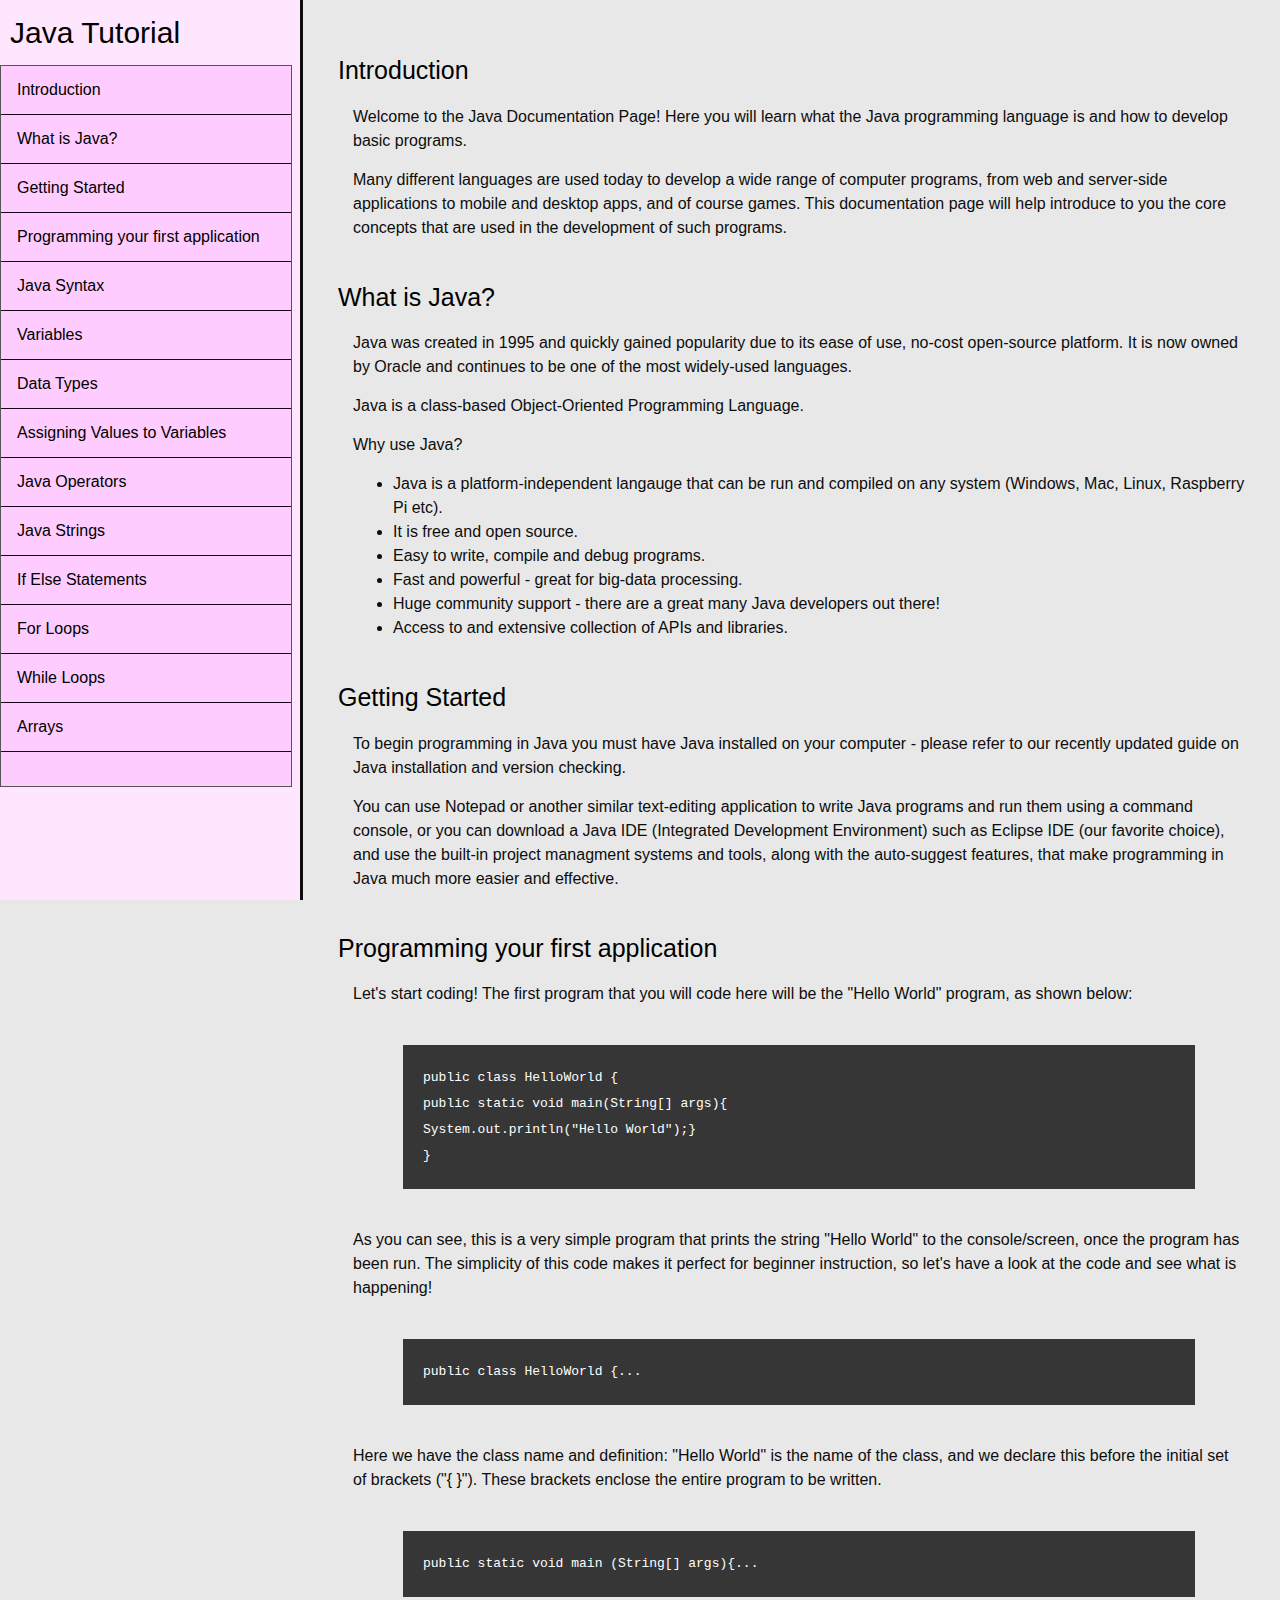
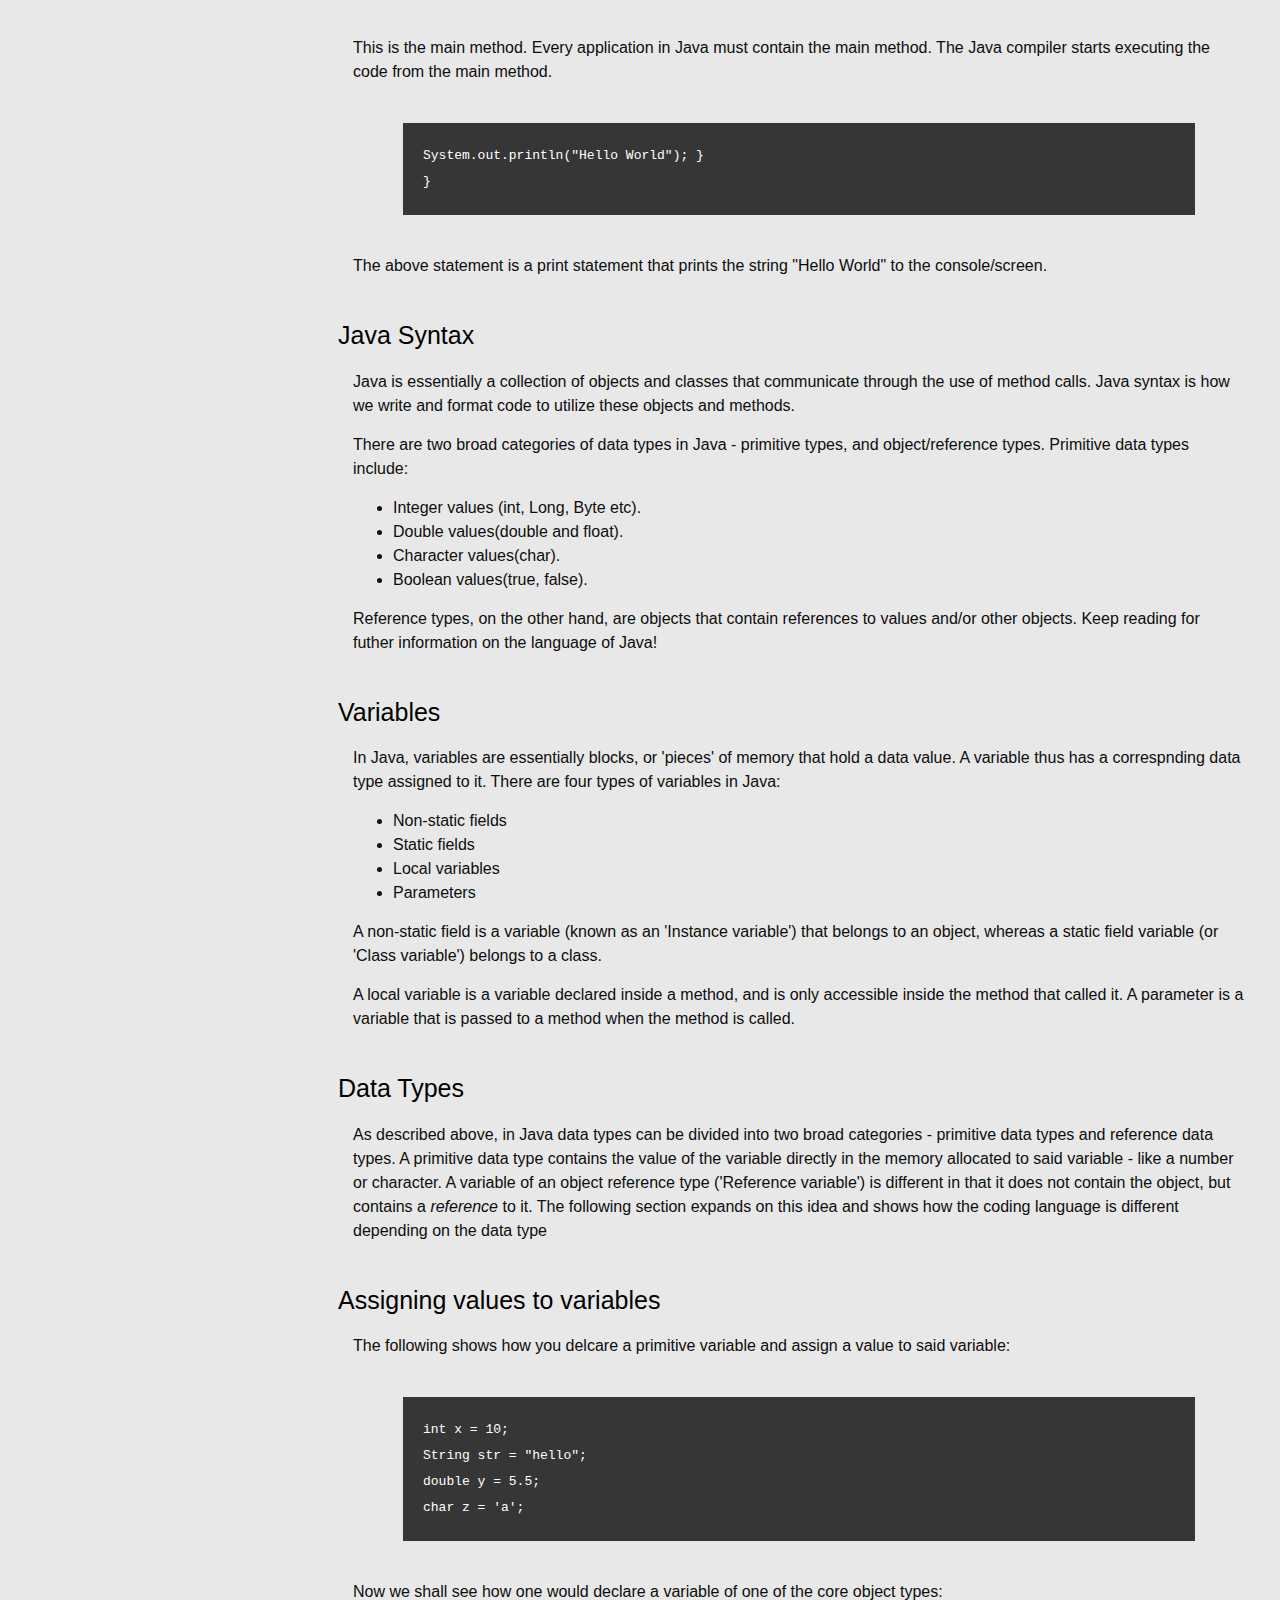
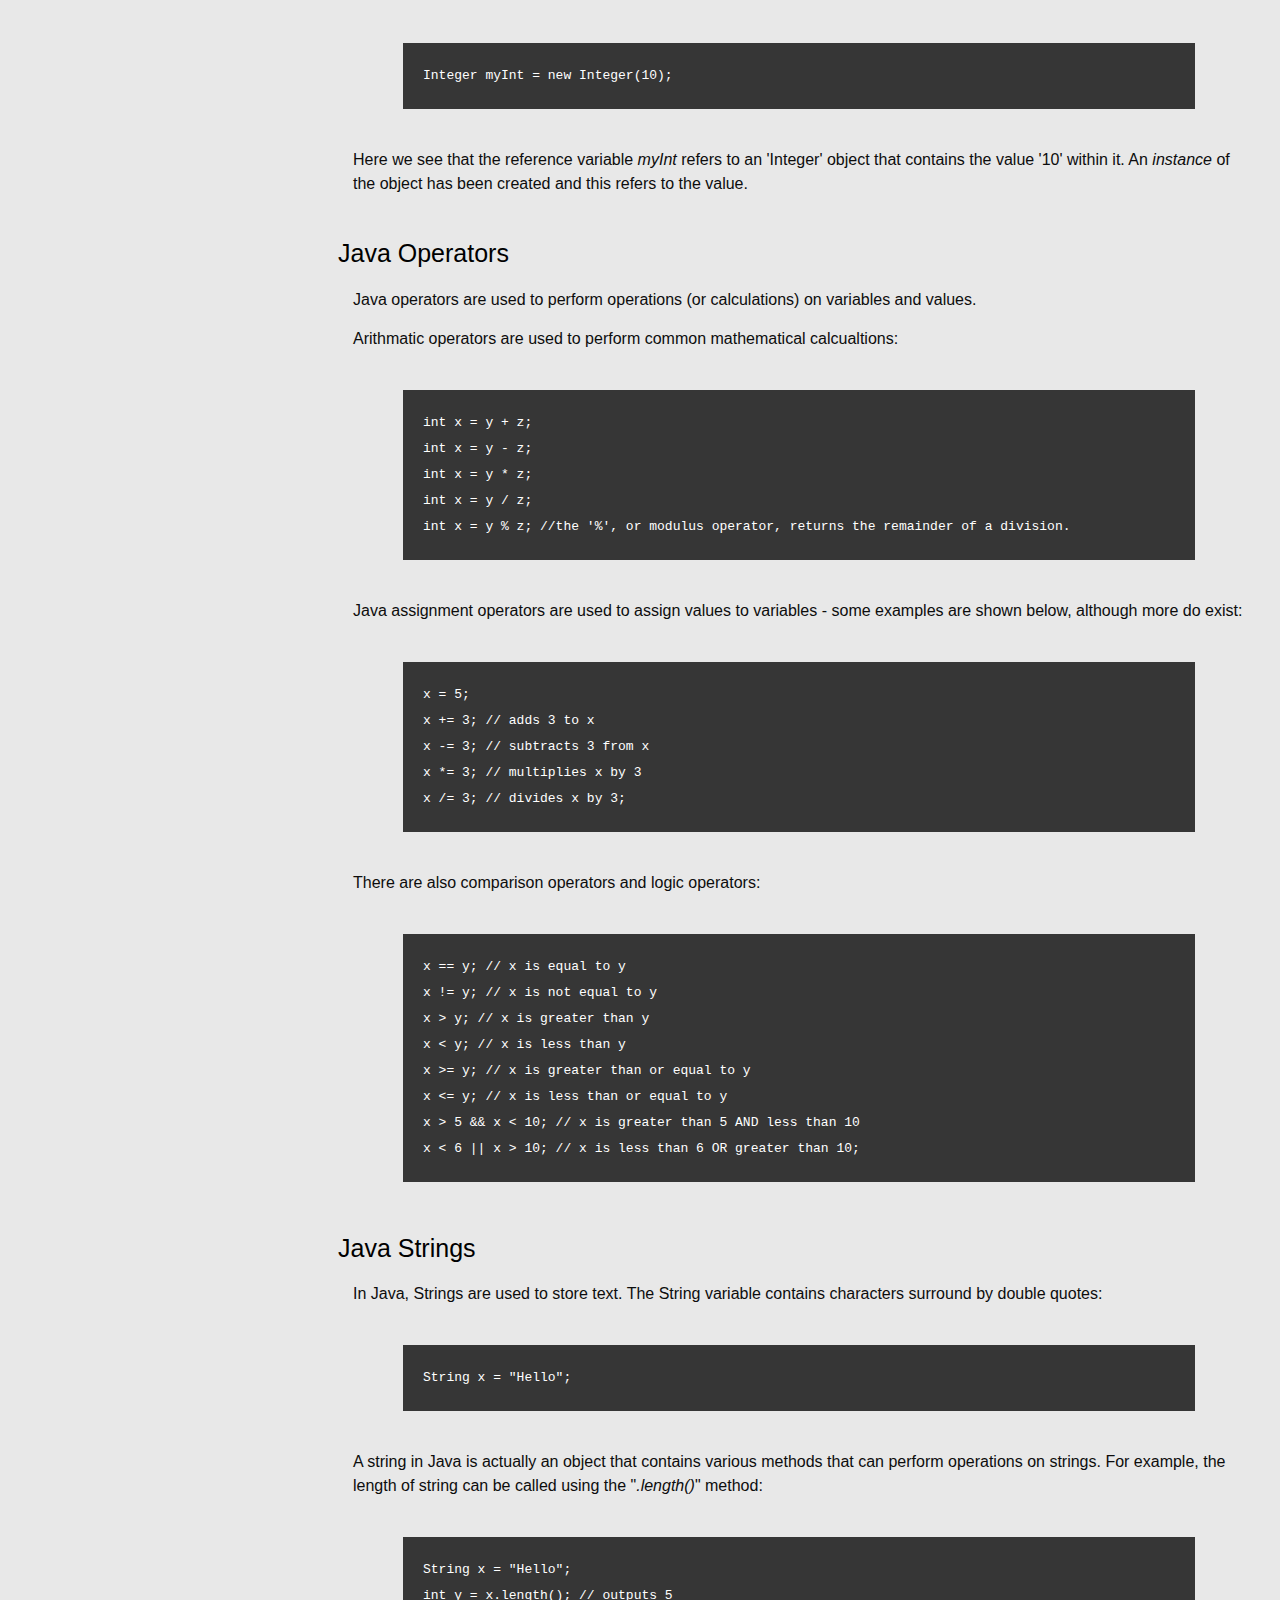
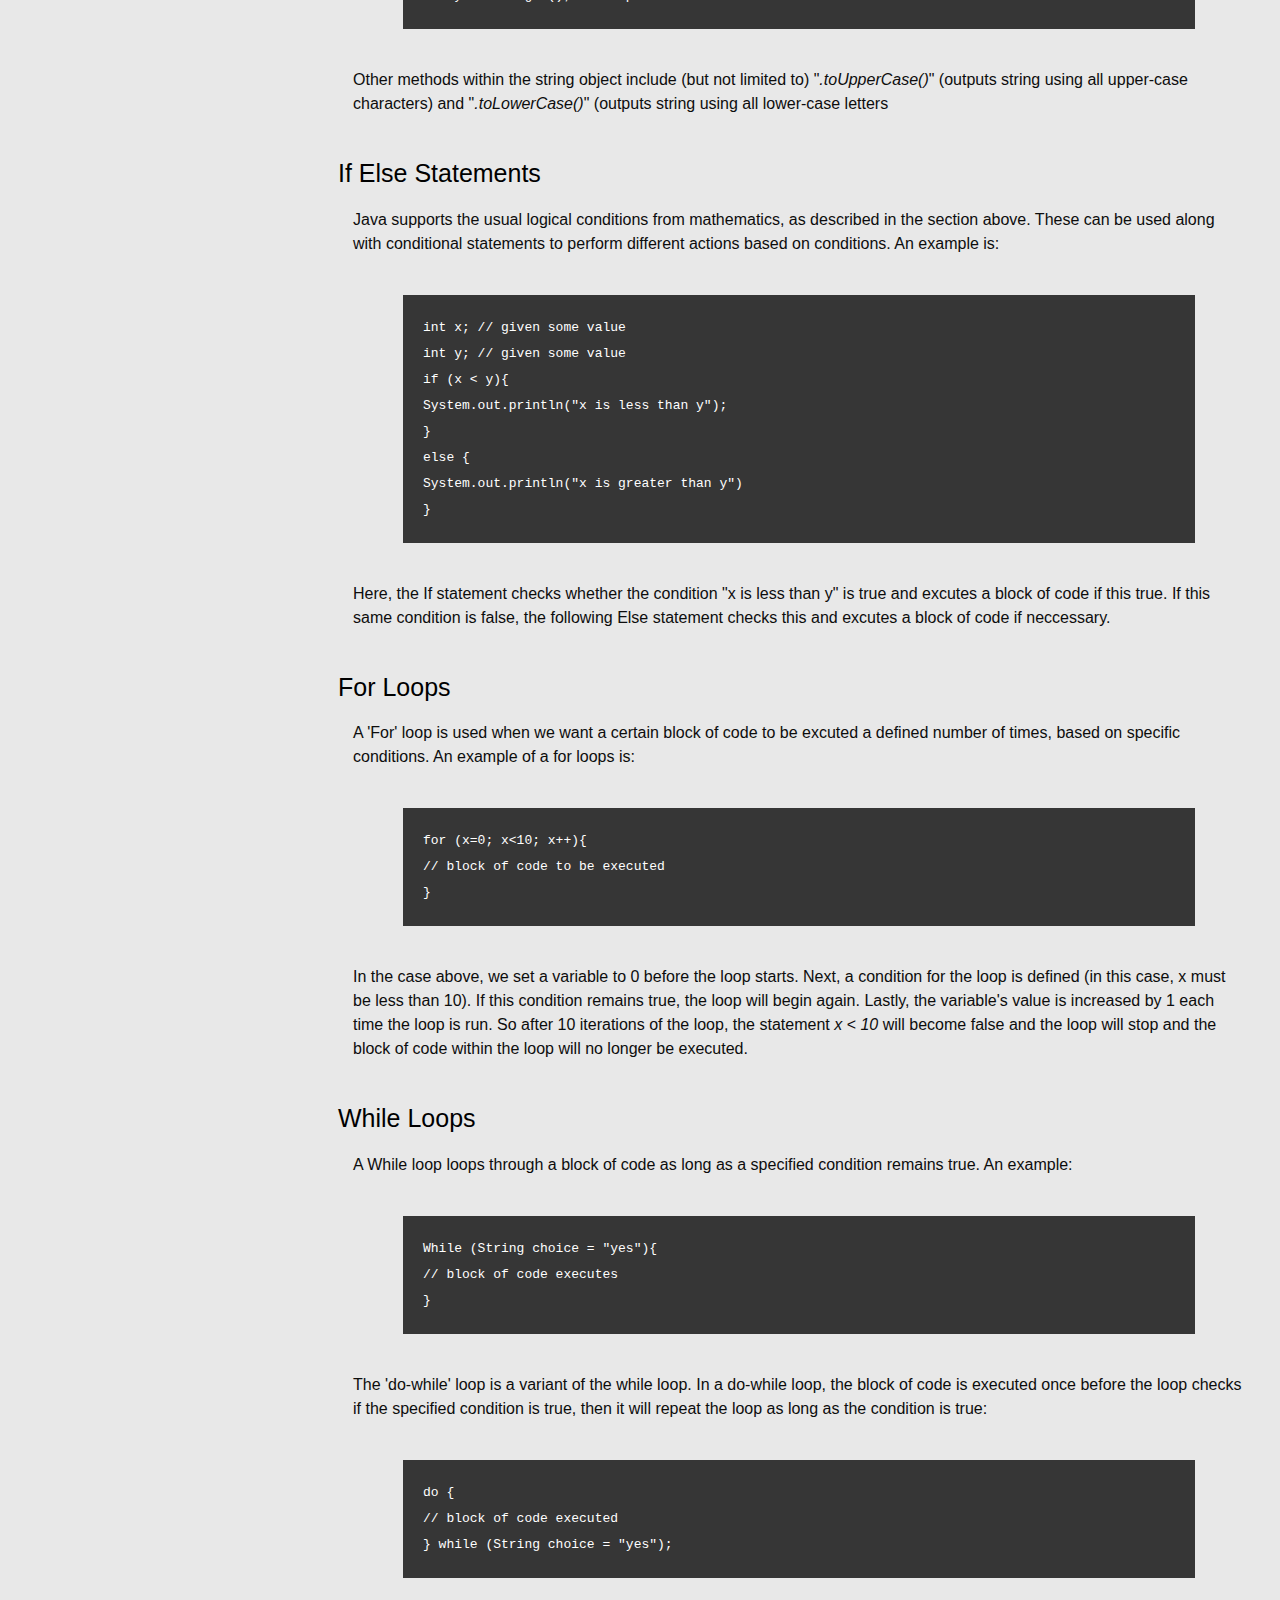
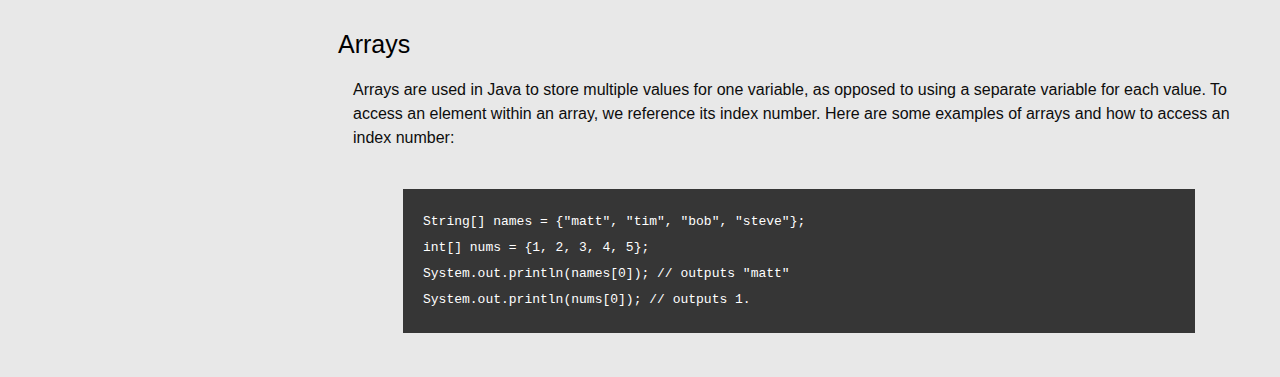
<file: index.html>
<br><!DOCTYPE html>
<meta charset="UTF-8">
<title>Technical Documentation Page</title>
<link href="TechnicalPageCSS.css" rel="stylesheet">
<html>
  <body id="home">
    <nav id="navbar">
      <header id="header">Java Tutorial</header>
      <ul id="list">
        <li><a class="nav-link" href="#introduction">Introduction</a></li>
        <li><a class="nav-link" href="#what_is_java?">What is Java?</a></li>
        <li><a class="nav-link" href="#getting_started">Getting Started</a></li>
        <li><a class="nav-link" href="#programming_your_first_application">Programming your first application</a></li>
        <li><a class="nav-link" href="#java_syntax">Java Syntax</a></li>
        <li><a class="nav-link" href="#variables">Variables</a></li>
        <li><a class="nav-link" href="#data_types">Data Types</a></li>
        <li><a class="nav-link" href="#assigning_values_to_variables">Assigning Values to Variables</a></li>
        <li><a class="nav-link" href="#java_operators">Java Operators</a></li>
        <li><a class="nav-link" href="#java_strings">Java Strings</a></li>
        <li><a class="nav-link" href="#if_else_statements">If Else Statements</a></li>
        <li><a class="nav-link" href="#for_loops">For Loops</a></li>
        <li><a class="nav-link" href="#while_loops">While Loops</a></li>
        <li><a class="nav-link" href="#arrays">Arrays</a></li>
        </ul>
        </nav> 
              <main id="main-doc">
  <section class="main-section" id="introduction">
    <header>Introduction</header>
    <article>
      <p>Welcome to the Java Documentation Page! Here you will learn what the Java programming language is and how to develop basic programs. 
      </p>
      <p>Many different languages are used today to develop a wide range of computer programs, from web and server-side applications to mobile and desktop apps, and of course games. This documentation page will help introduce to you the core concepts that are used in the development of such programs.</p><br>
    </article>
        <section class="main-section" id="what_is_java?">
    <header>What is Java?</header>
    <article>
      <p>Java was created in 1995 and quickly gained popularity due to its ease of use, no-cost open-source platform. It is now owned by Oracle and continues to be one of the most widely-used languages.</p>
      <p> Java is a class-based Object-Oriented Programming Language.</p>
      <p>Why use Java?</p>
      
      <ul>
        <li>Java is a platform-independent langauge that can be run and compiled on any system (Windows, Mac, Linux, Raspberry Pi etc).</li>
        <li>It is free and open source.</li>
        <li>Easy to write, compile and debug programs.</li>
        <li>Fast and powerful - great for big-data processing.</li>
        <li>Huge community support - there are a great many Java developers out there!</li>
        <li>Access to and extensive collection of APIs and libraries.</li></ul><br>
     </article>
        <section class="main-section" id="getting_started">
    <header>Getting Started</header>
    <article>   
     <p>To begin programming in Java you must have Java installed on your computer - please refer to our recently updated guide on Java installation and version checking.</p>
      <p> You can use Notepad or another similar text-editing application to write Java programs and run them using a command console, or you can download a Java IDE (Integrated Development Environment) such as Eclipse IDE (our favorite choice), and use the built-in project managment systems and tools, along with the auto-suggest features, that make programming in Java much more easier and effective.</p><br>
          </article>   
        <section class="main-section" id="programming_your_first_application">
    <header>Programming your first application</header>
    <article>       
      <p>Let's start coding! The first program that you will code here will be the "Hello World" program, as shown below:</p><br>
      <code>
        public class HelloWorld { <br>
        public static void main(String[] args){ <br>  
System.out.println("Hello World");}<br>
        }
        
      </code><br>
      <p>As you can see, this is a very simple program that prints the string "Hello World" to the console/screen, once the program has been run. The simplicity of this code makes it perfect for beginner instruction, so let's have a look at the code and see what is happening!</p><br>
      <code>public class HelloWorld {...</code><br>
      <p>Here we have the class name and definition: "Hello World" is the name of the class, and we declare this before the initial set of brackets ("{ }"). These brackets enclose the entire program to be written.</p><br>
      <code>public static void main (String[] args){...     
      </code><br>
      <p>This is the main method. Every application in Java must contain the main method. The Java compiler starts executing the code from the main method.</p><br>
      <code>System.out.println("Hello World"); }<br>}</code><br>
      <p>The above statement is a print statement that prints the string "Hello World" to the console/screen. </p><br></article>
      <section class="main-section" id="java_syntax">
    <header>Java Syntax</header>
    <article>
      <p>Java is essentially a collection of objects and classes that communicate through the use of method calls. Java syntax is how we write and format code to utilize these objects and methods.</p><p>There are two broad categories of data types in Java - primitive types, and object/reference types. Primitive data types include:</p><ul>
      <li>Integer values (int, Long, Byte etc).</li>
      <li>Double values(double and float).</li>
      <li>Character values(char).</li>
      <li>Boolean values(true, false).</li></ul>
      <p>Reference types, on the other hand, are objects that contain references to values and/or other objects. Keep reading for futher information on the language of Java!</p><br></article>
      <section class="main-section" id="variables">
    <header>Variables</header>
        <article>
        <p>In Java, variables are essentially blocks, or 'pieces' of memory that hold a data value. A variable thus has a correspnding data type assigned to it. There are four types of variables in Java:</p><ul>
        <li>Non-static fields</li>
        <li>Static fields</li>
        <li>Local variables</li>
        <li>Parameters</li>
        </ul>
 <p>A non-static field is a variable (known as an 'Instance variable') that belongs to an object, whereas a static field variable (or 'Class variable') belongs to a class. </p>
 <p>A local variable is a variable declared inside a method, and is only accessible inside the method that called it. A parameter is a variable that is passed to a method when the method is called.</p><br>
    </article>
  <section class="main-section" id="data_types">
    <header>Data Types</header>
    <article>
      <p>As described above, in Java data types can be divided into two broad categories - primitive data types and reference data types. A primitive data type contains the value of the variable directly in the memory allocated to said variable - like a number or character. A variable of an object reference type ('Reference variable') is different in that it does not contain the object, but contains a <i>reference</i> to it. The following section expands on this idea and shows how the coding language is different depending on the data type</p><br>
          </article>
          <section class="main-section" id="assigning_values_to_variables">
    <header>Assigning values to variables</header>
    <article>
      <p>The following shows how you delcare a primitive variable and assign a value to said variable:</p><br>
      <code>int x = 10;<br>String str = "hello";<br>double y = 5.5;<br>char z = 'a';</code><br>
      <p>Now we shall see how one would declare a variable of one of the core object types:</p><br>
      <code>Integer myInt = new Integer(10);</code><br>
      <p>Here we see that the reference variable <i>myInt</i> refers to an 'Integer' object that contains the value '10' within it. An <i>instance</i> of the object has been created and this refers to the value.</p><br>
            </article>
 <section class="main-section" id="java_operators">
    <header>Java Operators</header>
   <article>
     <p>Java operators are used to perform operations (or calculations) on variables and values.</p>
     <p>Arithmatic operators are used to perform common mathematical calcualtions:</p><br>
     <code>int x = y + z;<br>
       int x = y - z;<br>
     int x = y * z;<br>
       int x = y / z;<br>
       int x = y % z; //the '%', or modulus operator, returns the remainder of a division.<br>
     </code><br>
     <p>Java assignment operators are used to assign values to variables - some examples are shown below, although more do exist:</p><br>
     <code>x = 5;<br>
       x += 3; // adds 3 to x<br>
       x -= 3; // subtracts 3 from x<br>
       x *= 3; // multiplies x by 3<br>
       x /= 3; // divides x by 3;<br>
       </code><br>
     <p>There are also comparison operators and logic operators:</p><br>
     <code>x == y; // x is equal to y<br>
       x != y; // x is not equal to y<br>
       x > y; // x is greater than y<br>
       x < y; // x is less than y <br>
       x >= y; // x is greater than or equal to y<br>
       x <= y; // x is less than or equal to y<br>
       x > 5 && x < 10; // x is greater than 5 AND less than 10<br>
       x < 6 || x > 10; // x is less than 6 OR greater than 10;<br>
     </code><br><br>
     </article>
     <section class="main-section" id="java_strings">
    <header>Java Strings</header>
       <article>
         <p>In Java, Strings are used to store text. The String variable contains characters surround by double quotes:</p><br><code>String x = "Hello";</code><br>
         <p>A string in Java is actually an object that contains various methods that can perform operations on strings. For example, the length of string can be called using the "<i>.length()</i>" method:</p><br>
         <code>String x = "Hello";<br>
           int y = x.length(); // outputs 5
         </code><br>
         <p>Other methods within the string object include (but not limited to) "<i>.toUpperCase()</i>" (outputs string using all upper-case characters) and "<i>.toLowerCase()</i>" (outputs string using all lower-case letters</p><br>
         </article>
       <section class="main-section" id="if_else_statements">
    <header>If Else Statements</header>
         <article>
           <p>Java supports the usual logical conditions from mathematics, as described in the section above. These can be used along with conditional statements to perform different actions based on conditions. An example is:</p><br>
           <code>int x; // given some value<br>
             int y; // given some value<br>
             if (x < y){ <br>
           System.out.println("x is less than y");<br>}<br>
             else {<br>
             System.out.println("x is greater than y")<br>}
           </code><br>
           <p>Here, the If statement checks whether the condition "x is less than y" is true and excutes a block of code if this true. If this same condition is false, the following Else statement checks this and excutes a block of code if neccessary. </p><br>
         </article>
         <section class="main-section" id="for_loops">
    <header>For Loops</header>
           <article>
           <p>A 'For' loop is used when we want a certain block of code to be excuted a defined number of times, based on specific conditions. An example of a for loops is:</p><br>
             <code>for (x=0; x<10; x++){<br>// block of code to be executed<br>}
             </code><br>
             <p>In the case above, we set a variable to 0 before the loop starts. Next, a condition for the loop is defined  (in this case, x must be less than 10). If this condition remains true, the loop will begin again. Lastly, the variable's value is increased by 1 each time the loop is run. So after 10 iterations of the loop, the statement <i> x < 10</i> will become false and the loop will stop and the block of code within the loop will no longer be executed. </p><br>
           </article>
       <section class="main-section" id="while_loops">
    <header>While Loops</header>
              <article>
       <p>A While loop loops through a block of code as long as a specified condition remains true. An example:</p><br>
   <code>While (String choice = "yes"){<br>
     // block of code executes<br>}
   </code><br>
                <p>The 'do-while' loop is a variant of the while loop. In a do-while loop, the block of code is executed once before the loop checks if the specified condition is true, then it will repeat the loop as long as the condition is true:</p><br>
<code>do {<br>
     // block of code executed<br>} while (String choice = "yes");
   </code><br><br>
              </article>
               <section class="main-section" id="arrays">
    <header>Arrays</header>
           <article>
    <p>Arrays are used in Java to store multiple values for one variable, as opposed to using a separate variable for each value. To access an element within an array, we reference its index number. Here are some examples of arrays and how to access an index number:</p><br>
    <code>String[] names = {"matt", "tim", "bob", "steve"};<br>
      int[] nums = {1, 2, 3, 4, 5};<br>
      System.out.println(names[0]); // outputs "matt"<br>
      System.out.println(nums[0]); // outputs 1.
    </code><br>
    </article>
    </main>
  </body>
</html>
</file>
<file: TechnicalPageCSS.css>
body {
  min-width: 290px;
  color: #0d0d0d;
  background-color: #E8E8E8;
  font-family: 'Open Sans', Arial, sans-serif;
  line-height: 1.5;
}

#header{
  font-size:30px;
  padding: 10px;
  color:black;
}
#navbar {
  position: fixed;
  min-width: 290px;
  top: 0px;
  left: 0px;
  width: 300px;
  height: 100%;
  border-right: solid;
  border-color: #0D0D0D;
  background-color:#ffe6ff;
}
#navbar ul {
  height: 80%;
  overflow-y: auto;
  overflow-x: hidden;
  background-color:#ffccff;

}
#navbar li {
  color: #4d4e53;
  border-top: 0px solid;
  list-style: none;
  position: relative;
  width: 100%;
}
#list{
  list-style-type:none;
  margin:0;
  padding:0;
  width:290px;
  background-color:#f1f1f1;
  border:1px solid #555;
}
@media only screen and (min-device-width:768px)
  and (max-device-width:1024px){
    #main-doc{
      color:black;
    }
}

li a{
  display:block;
  color:#000;
  padding: 12px 16px;
  text-decoration:none;
}
.nav-link{
  text-align:left;
  border-bottom:1px solid #15001a;
}

li:last-child{
  border-bottom:none;
}
li a.active{
  background-color:#04aa6d;
  color:white;
}
li a:hover:not(.active){
  background-color:#460069;
  color: white;
}
#main-doc header {
  text-align: left;
  margin: 0px;
  font-size:25px;
  color:black;
}
#main-doc {
  position: absolute;
  margin-left: 310px;
  padding: 20px;
  margin-bottom: 110px;
}
#main-doc p{
  margin:15px;
}
ul{
  margin:15px;
}
code{
  display:block;
  position:relative;
  text-align:left;
  line-height:2;
  margin-left:5em;
  margin-right:5em;
  background-color:#363636;
  color:white;
  padding: 20px 10px 20px 20px;
  
}
</file>
